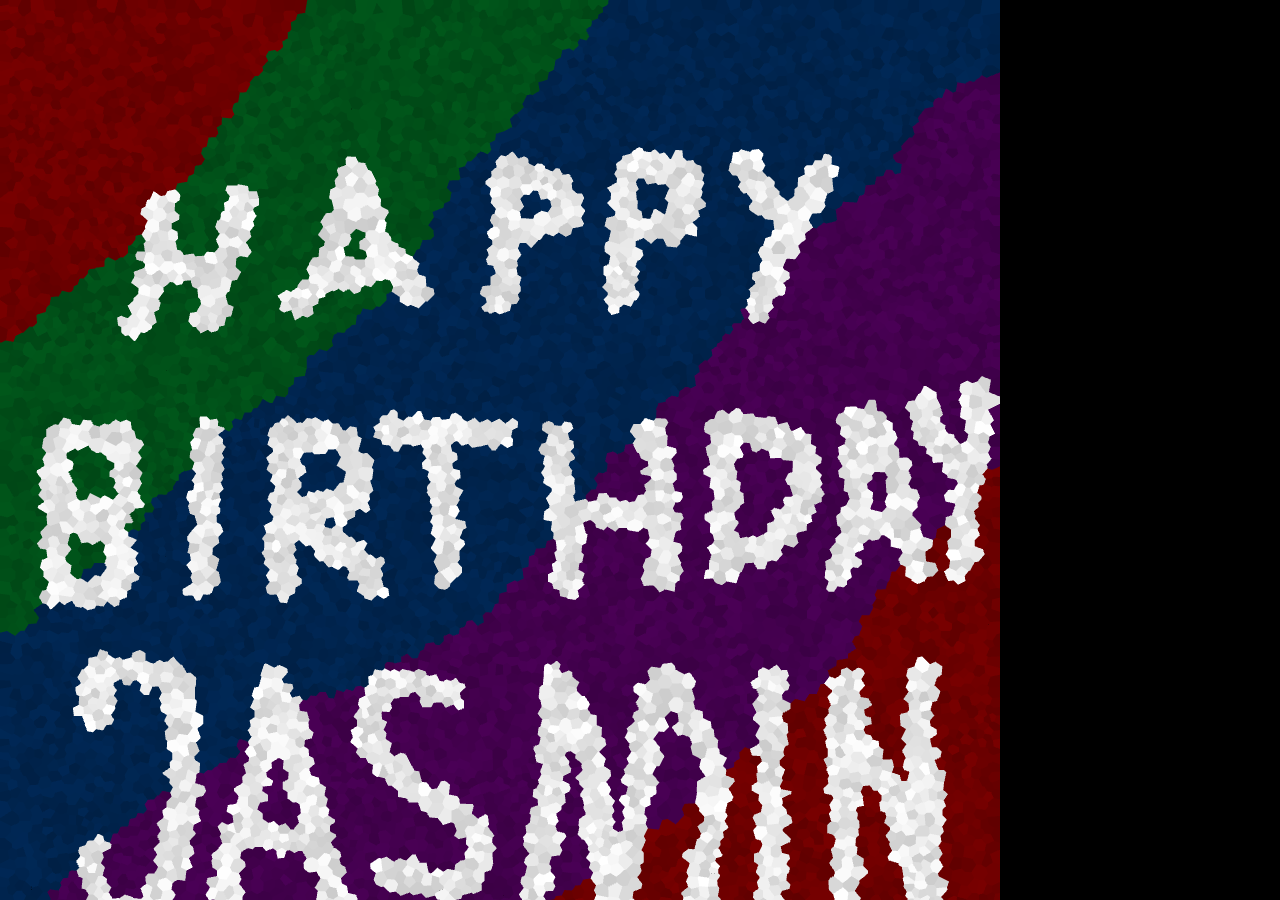
<file: projects/1_game/index.html>
<!doctype html>
<html lang="en">
  <head>
    <meta charset="utf-8">
    <title>Wishes!</title>
    <link rel="stylesheet" href="style.css">
  </head>

  <body>
    <canvas id="glcanvas" width="100vw" height="100vh"></canvas>
  </body>

  <script src="gl-matrix.js"></script>
  <script src="worldloader.js"></script>
  <script src="code.js"></script>
</html>
</file>
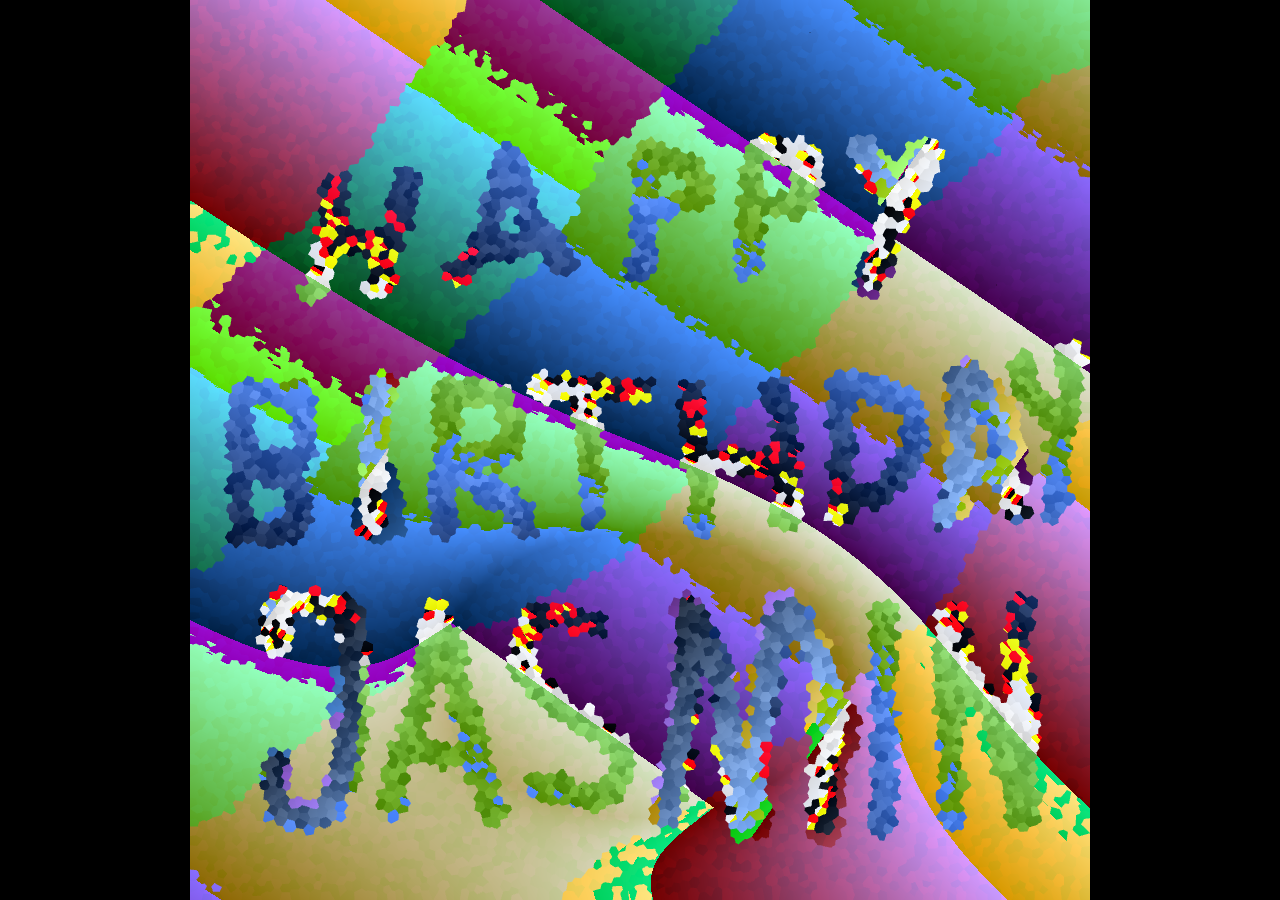
<file: projects/web/index.html>
<!doctype html>
<html lang="en">
  <head>
    <meta charset="utf-8">
    <title>Wishes!</title>
    <link rel="stylesheet" href="style.css">
  </head>

  <body>
    <canvas id="glcanvas" width="100vw" height="100vh"></canvas>
  </body>

  <script src="gl-matrix.js"></script>
  <script src="code.js"></script>
</html>
</file>
<file: projects/1_game/style.css>
body { 
  margin: 0;
}
#glcanvas {
  width: 100vw;
  height: 100vh;
  display: block;
}
</file>
<file: projects/web/style.css>
body { 
  margin: 0;
}
#glcanvas {
  width: 100vw;
  height: 100vh;
  display: block;
}
</file>
